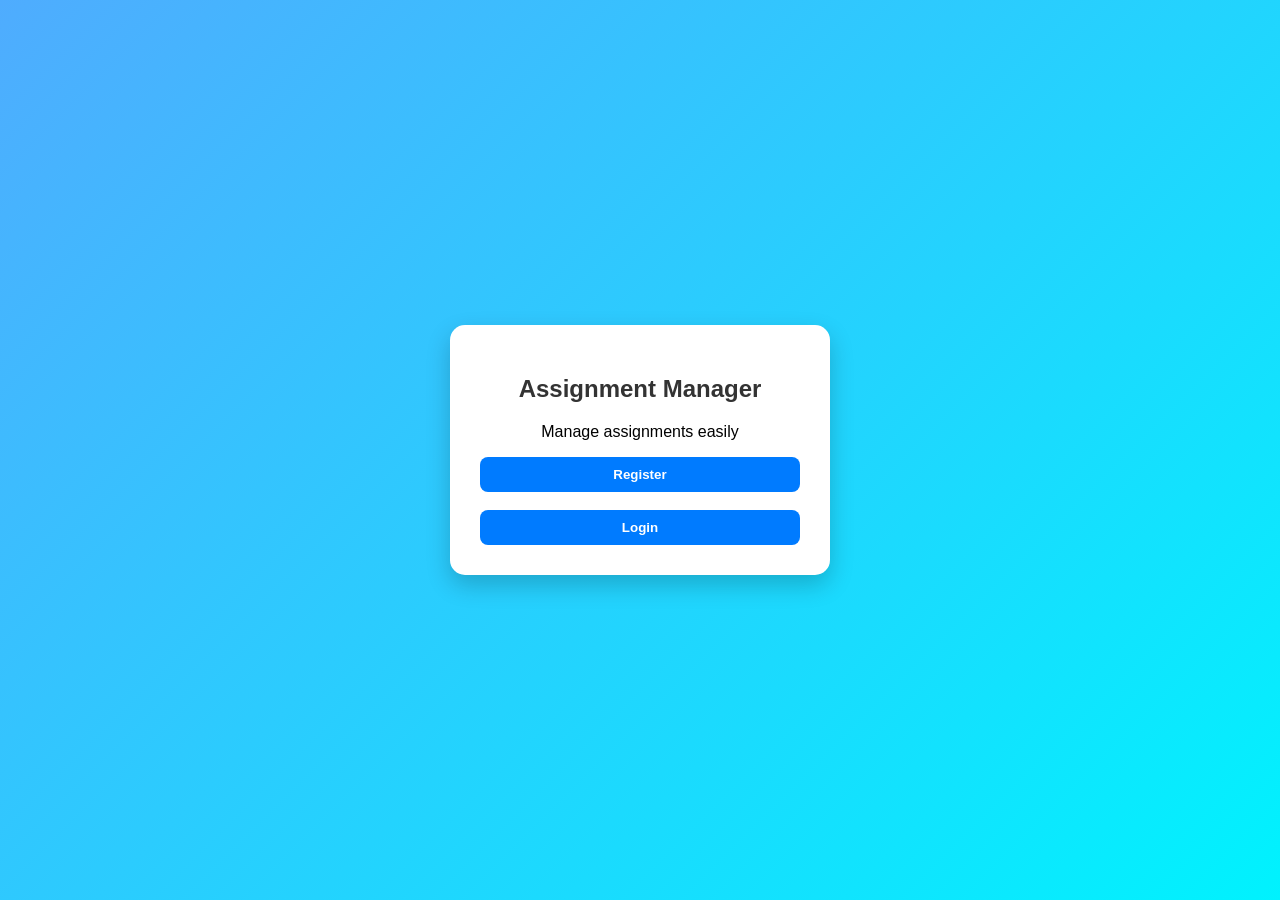
<file: frontend/index.html>
<!DOCTYPE html>
<html>
<head>
    <title>Assignment Manager</title>
    <link rel="stylesheet" href="style.css">
</head>

<body class="container">

<div class="card">
    <h2>Assignment Manager</h2>
    <p>Manage assignments easily</p>

    <a href="register.html">
        <button>Register</button>
    </a>

    <br><br>

    <a href="login.html">
        <button>Login</button>
    </a>
</div>

</body>
</html>
</file>
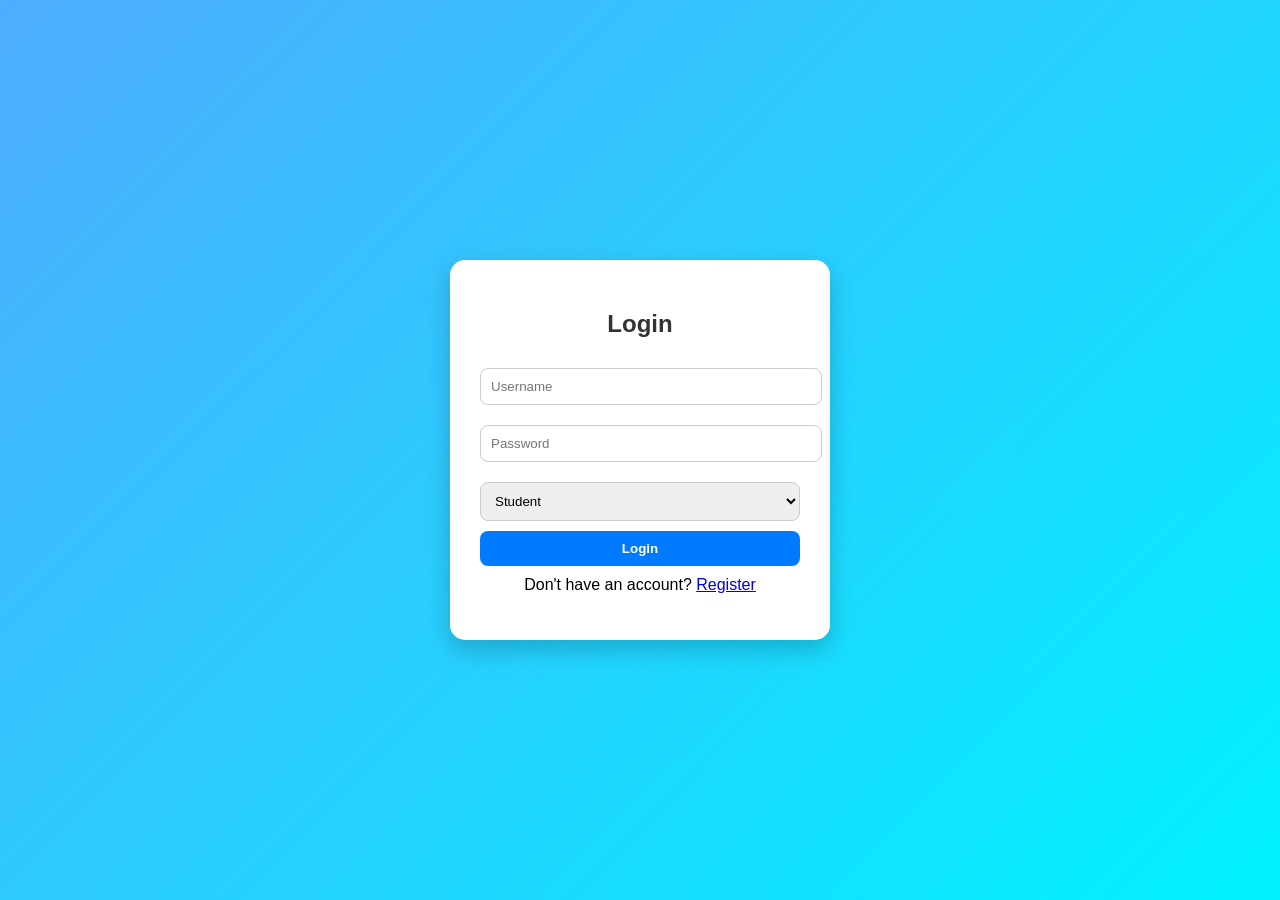
<file: frontend/login.html>
<!DOCTYPE html>
<html>
<head>
    <title>Login</title>

    <!-- 🔥 Link CSS -->
    <link rel="stylesheet" href="style.css">
</head>

<body class="container">

<div class="card">
    <h2>Login</h2>

    <input type="text" id="username" placeholder="Username">
    <input type="password" id="password" placeholder="Password">

    <select id="role">
        <option value="student">Student</option>
        <option value="teacher">Teacher</option>
    </select>

    <button onclick="login()">Login</button>

    <p style="margin-top:10px;">
        Don't have an account?
        <a href="register.html">Register</a>
    </p>
</div>

<script src="script.js"></script>

</body>
</html>
</file>
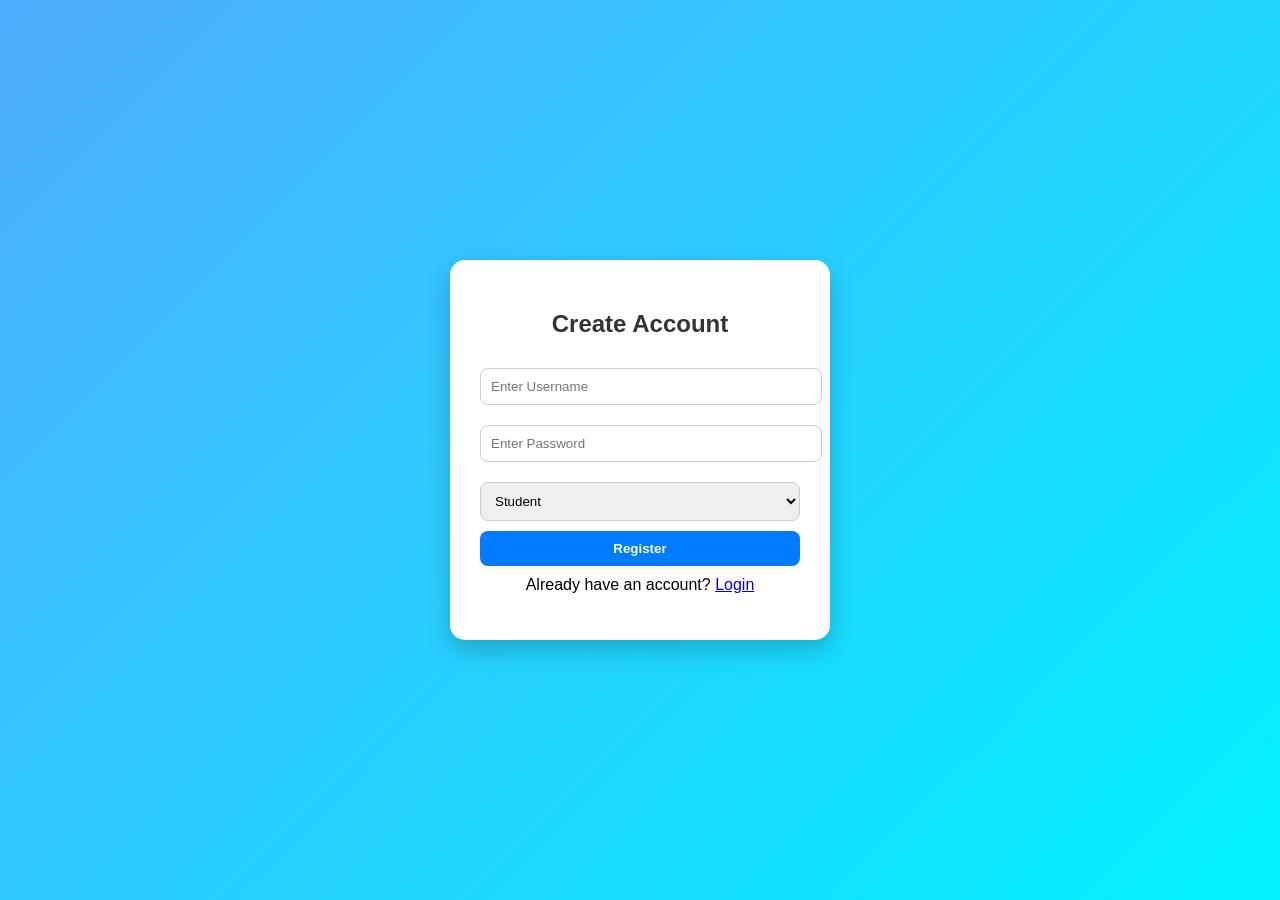
<file: frontend/register.html>
<!DOCTYPE html>
<html>
<head>
    <title>Register</title>
    <link rel="stylesheet" href="style.css">
</head>

<body class="container">

<div class="card">
    <h2>Create Account</h2>

    <input type="text" id="username" placeholder="Enter Username">
    <input type="password" id="password" placeholder="Enter Password">

    <select id="role">
        <option value="student">Student</option>
        <option value="teacher">Teacher</option>
    </select>

    <button onclick="register()">Register</button>

    <p style="margin-top: 10px;">
        Already have an account?
        <a href="login.html">Login</a>
    </p>
</div>

<script src="script.js"></script>

</body>
</html>
</file>
<file: frontend/style.css>
body {
    margin: 0;
    font-family: 'Segoe UI', sans-serif;
    background: linear-gradient(135deg, #4facfe, #00f2fe);
}

/* Center layout */
.container {
    display: flex;
    justify-content: center;
    align-items: center;
    height: 100vh;
}

/* Card UI */
.card {
    background: white;
    padding: 30px;
    border-radius: 15px;
    width: 320px;
    text-align: center;
    box-shadow: 0 10px 25px rgba(0,0,0,0.2);
}

/* Inputs */
input, select {
    width: 100%;
    padding: 10px;
    margin: 10px 0;
    border-radius: 8px;
    border: 1px solid #ccc;
}

/* Buttons */
button {
    width: 100%;
    padding: 10px;
    background: #007bff;
    border: none;
    border-radius: 8px;
    color: white;
    font-weight: bold;
    cursor: pointer;
    transition: 0.3s;
}

button:hover {
    background: #0056b3;
}

/* Dashboard */
.dashboard {
    padding: 20px;
}

/* Grid */
.grid {
    display: flex;
    gap: 20px;
    flex-wrap: wrap;
}

/* Cards */
.assignment-card {
    background: white;
    padding: 15px;
    border-radius: 10px;
    width: 250px;
    box-shadow: 0 5px 15px rgba(0,0,0,0.1);
    transition: 0.3s;
}

.assignment-card:hover {
    transform: translateY(-5px);
}

/* Navbar */
.navbar {
    background: white;
    padding: 15px;
    display: flex;
    justify-content: space-between;
    box-shadow: 0 2px 10px rgba(0,0,0,0.1);
}

.navbar h2 {
    margin: 0;
}

.logout-btn {
    background: red;
}

/* Headings */
h1, h2, h3 {
    color: #333;
}
</file>
